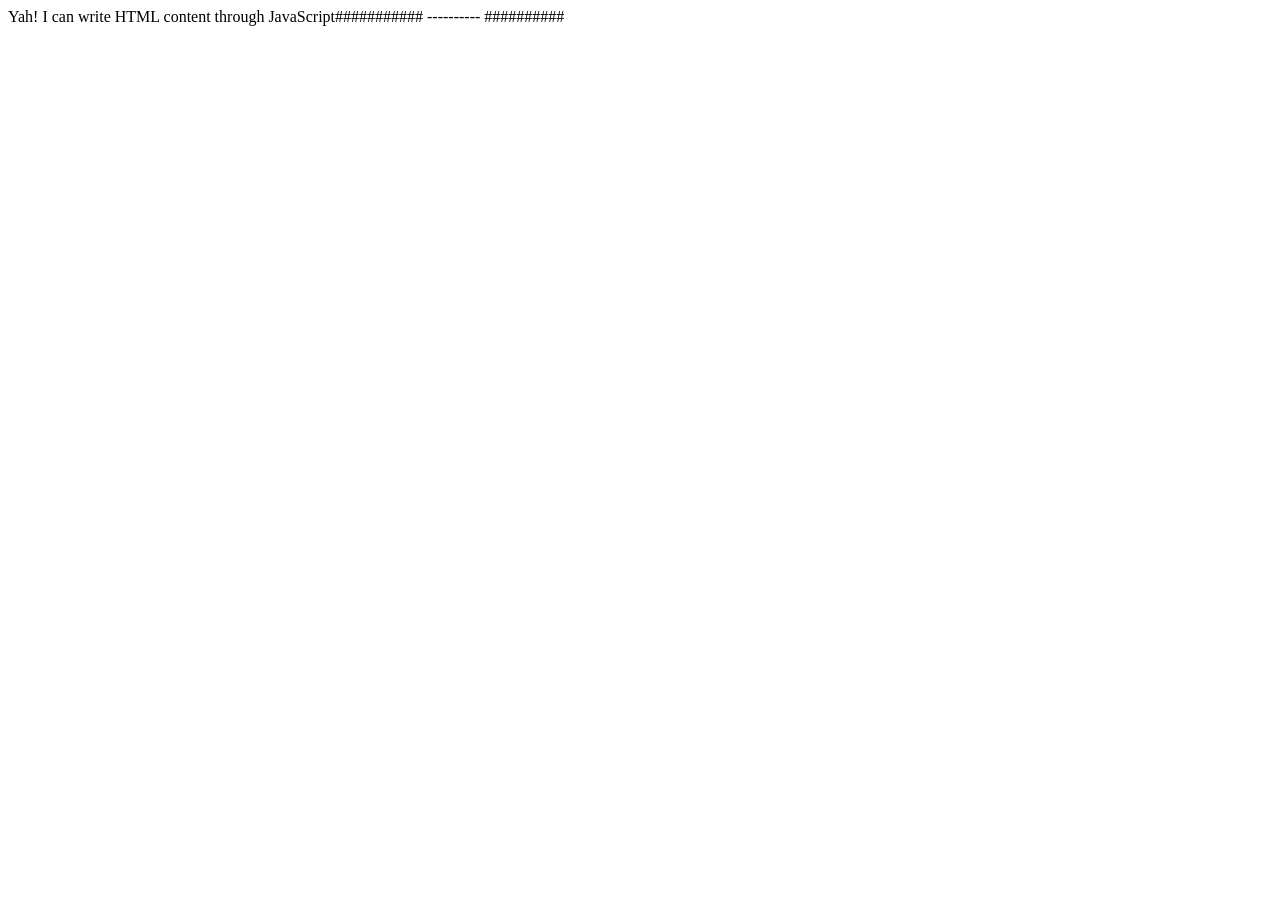
<file: Ass #2/index.html>
<!DOCTYPE html>
<html lang="en">
<head>
    <meta charset="UTF-8">
    <meta name="viewport" content="width=device-width, initial-scale=1.0">
    <title>Document</title>
    <script>
        let username;
        let myname="zakir raza";
        let message="Hello World"
        alert(message);
        let age=21;
        let course="Web development";
        alert(myname);
        alert(age);
        alert(course);
        alert("                                                 pizza\n                                                 pizz\n                                                 piz\n                                                 pi\n                                                 p");
        let email="zaakiraza110@gmail.com";
        alert("My E-mail Address is "+email);
        let book="A smater way to learn JavaScript";
        alert(book);
        document.write("Yah! I can write HTML content through JavaScript")
        let show="########### ---------- ##########"
        alert(show)
        document.write(show);
</script>
</head>
<body>
    
</body>
</html>
</file>
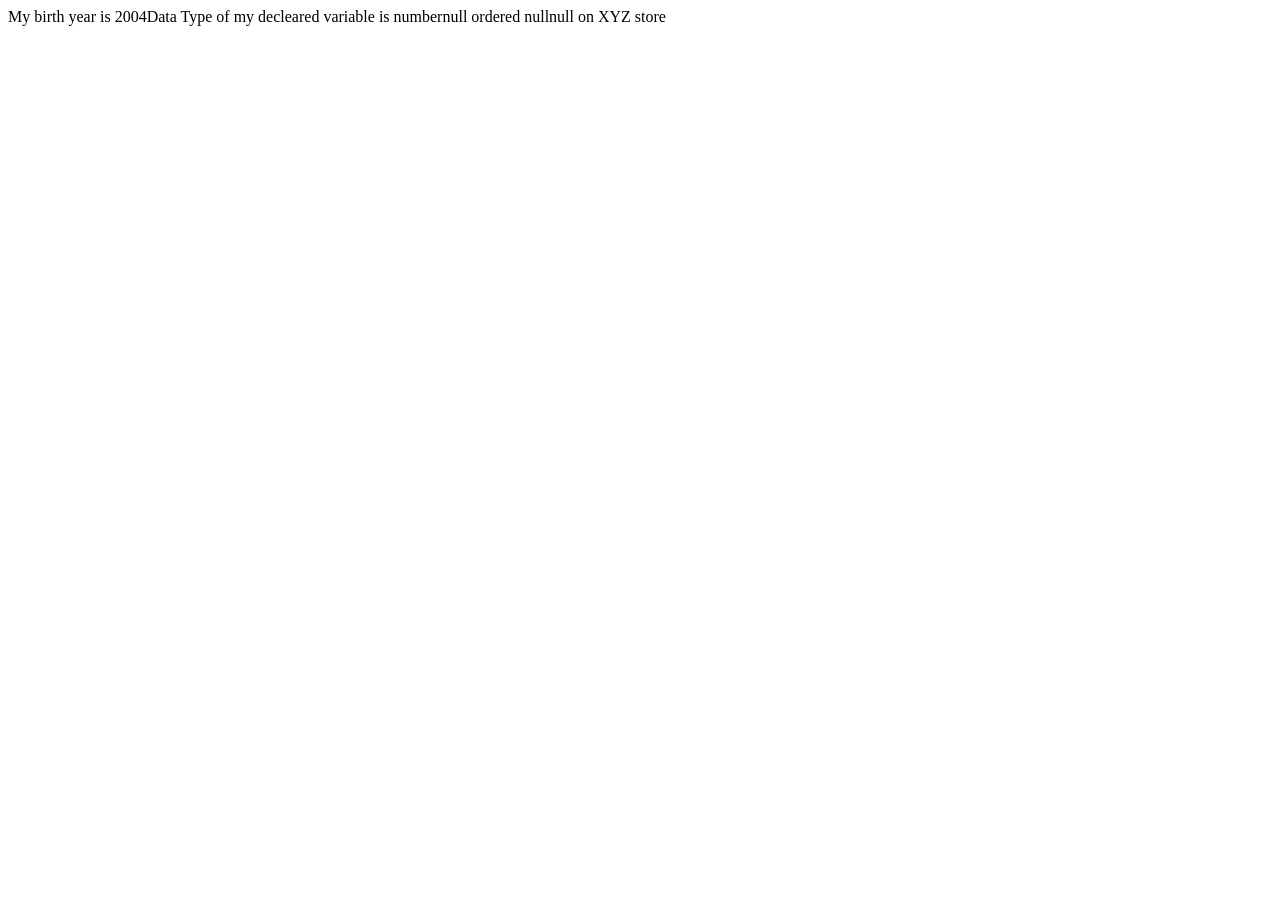
<file: Ass #3/index.html>
<!DOCTYPE html>
<html lang="en">
<head>
    <meta charset="UTF-8">
    <meta name="viewport" content="width=device-width, initial-scale=1.0">
    <title>Document</title>
</head>
<body>
<script src="app1.js"></script>    
</body>
</html>
</file>
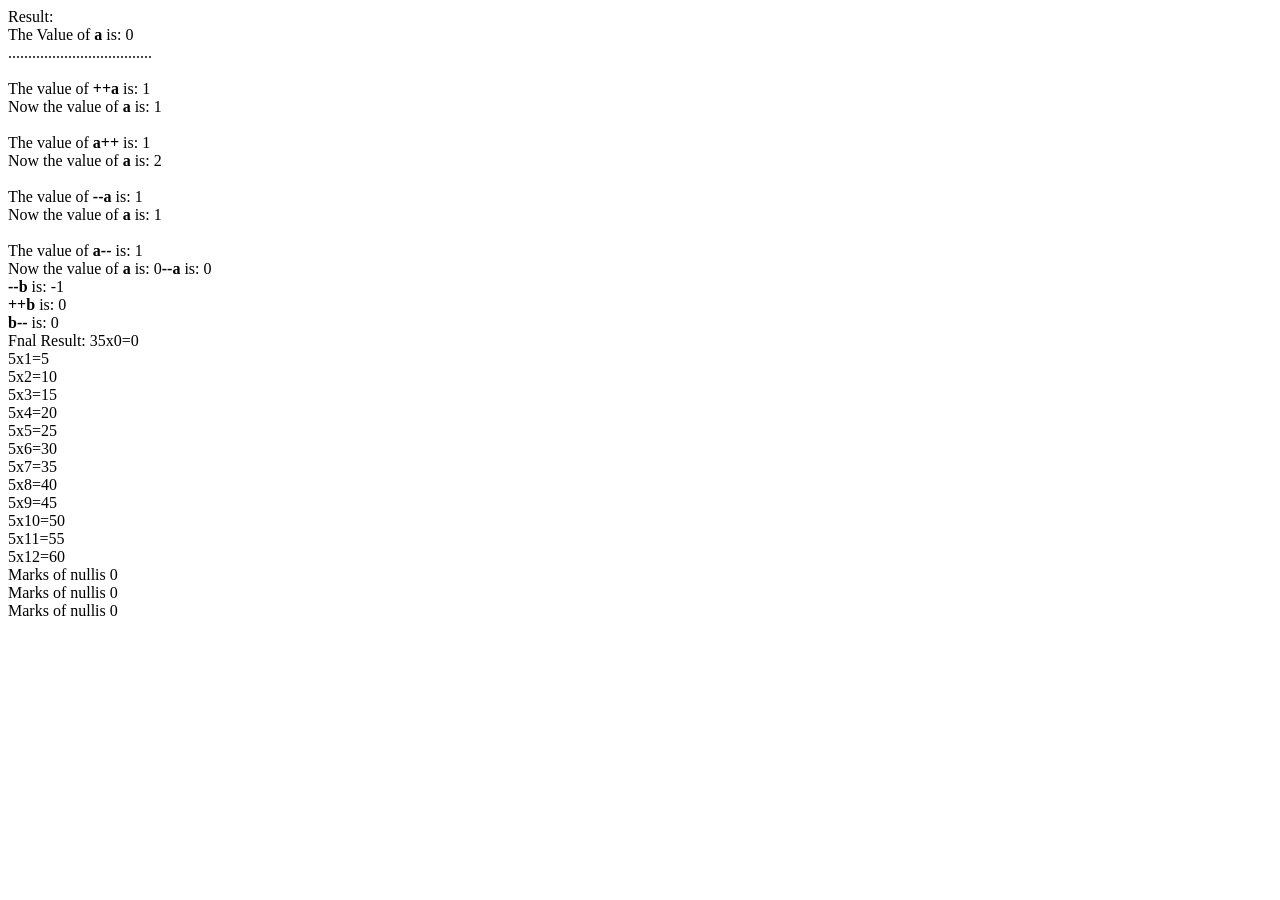
<file: Ass #6-9/index.html>
<!DOCTYPE html>
<html lang="en">
<head>
    <meta charset="UTF-8">
    <meta name="viewport" content="width=device-width, initial-scale=1.0">
    <title>Document</title>
</head>
<body>
    
    <script src="app.js"></script>

</body>
</html>
</file>
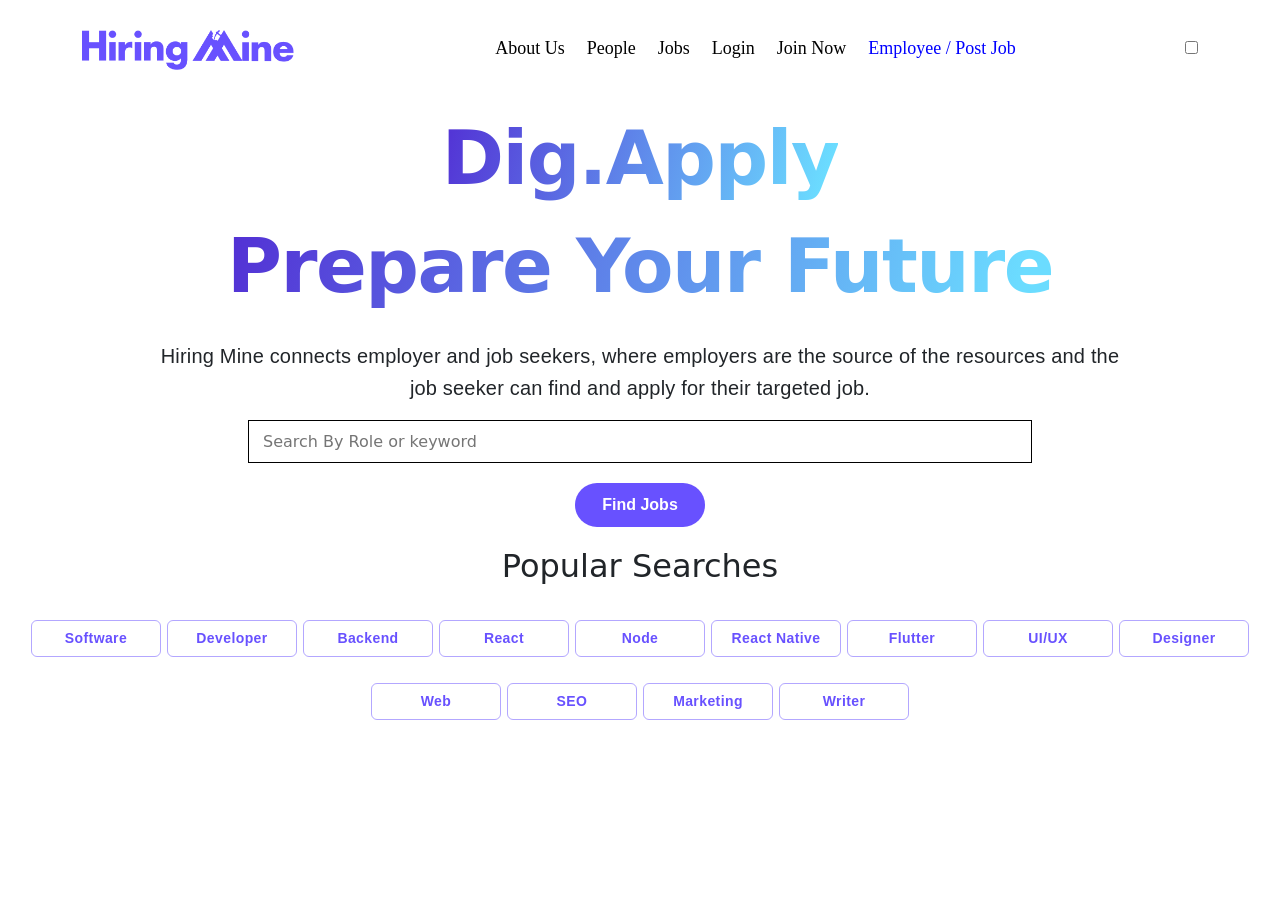
<file: CSS/Hiring Mine/index.html>
<!DOCTYPE html>
<html lang="en">
<head>
    <meta charset="UTF-8">
    <meta name="viewport" content="width=device-width, initial-scale=1.0">
    <link href="https://cdn.jsdelivr.net/npm/bootstrap@5.3.3/dist/css/bootstrap.min.css" rel="stylesheet" integrity="sha384-QWTKZyjpPEjISv5WaRU9OFeRpok6YctnYmDr5pNlyT2bRjXh0JMhjY6hW+ALEwIH" crossorigin="anonymous">
    <link rel="stylesheet" href="style.css">
    <title>Document</title>
</head>
<body>

    <section class="nav">
        <div class="container">
            <div class="content_nav">
                <div class="logo">
                    <img src="logo.png" alt="">
                </div>
                <ul class="nav_items">
                    <li><a href="#">About Us</a></li>
                    <li><a href="#">People</a></li>
                    <li><a href="#">Jobs</a></li>
                    <li><a href="#">Login</a></li>
                    <li><a href="#">Join Now</a></li>
                    <li><a id="lst_item" href="#">Employee / Post Job</a></li>
                </ul>
                <div class="on_off">
                    <input type="checkbox" id="checkbox">
                </div>
            </div>
        </div>
    </section>

    <section class="sec_one">
            <div class="content_one">
                <h1>Dig.Apply</h1>
                <h1>Prepare Your Future</h1>
                <p>Hiring Mine connects employer and job seekers, where employers are the source of the resources and the job seeker can find and apply for their targeted job.</p>
                <input type="text" placeholder="Search By Role or keyword">
                <a href=""><button>Find Jobs</button></a>
                <h2>Popular Searches</h2>
                <ul class="searches"></ul>
                <div class="btns">
                    <button>Software</button>
                    <button>Developer</button>
                    <button>Backend</button>
                    <button>React</button>
                    <button>Node</button>
                    <button>React Native</button>
                    <button>Flutter</button>
                    <button>UI/UX</button>
                    <button>Designer</button>
                    <button>Web</button>
                    <button>SEO</button>
                    <button>Marketing</button>
                    <button>Writer</button>
                </div>
                <div class="backgroundimg"></div>
            </div>
    </section>
    
</body>
</html>
</file>
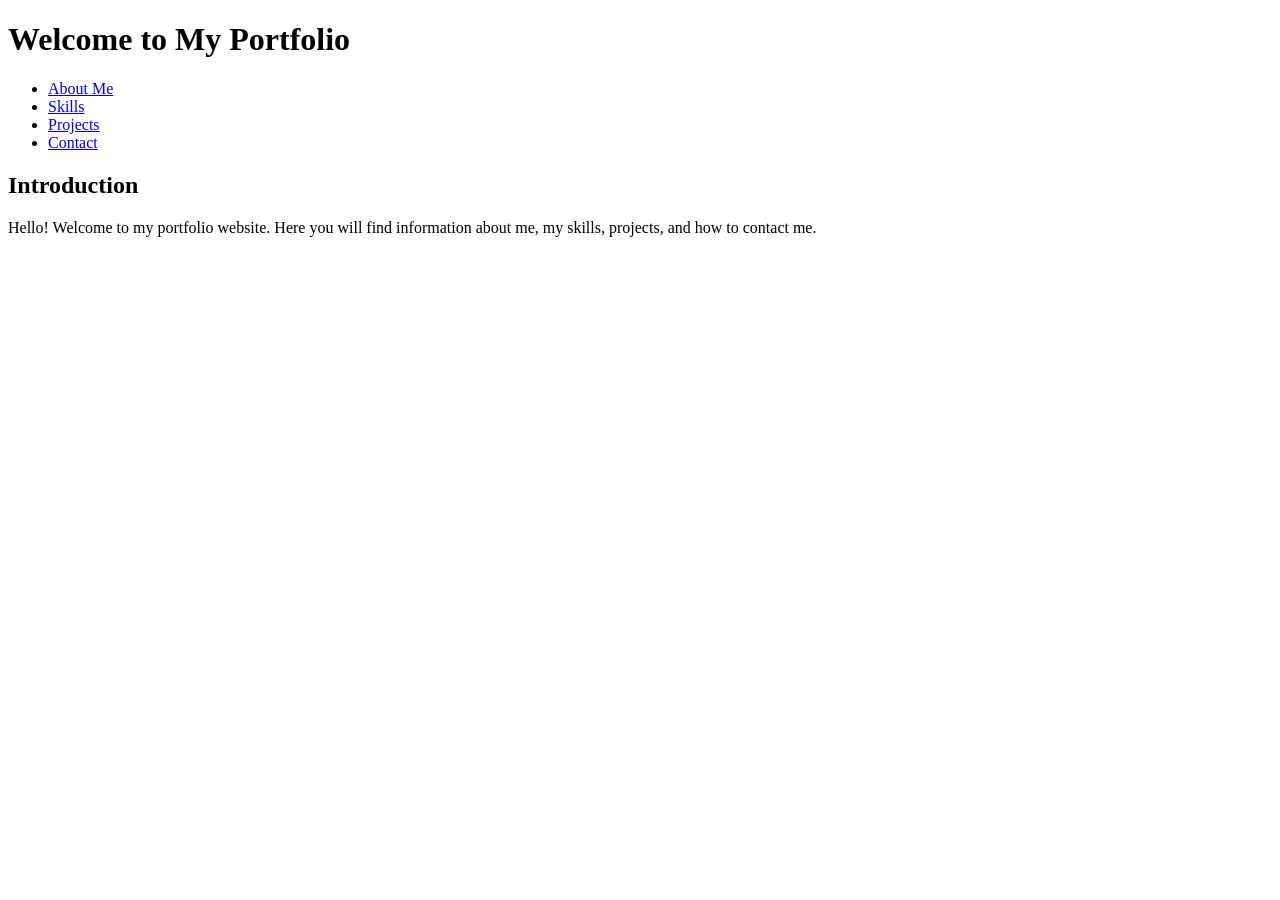
<file: HTML/Ass #2(Portfolio)/index.html>
<!DOCTYPE html>
<html lang="en">
<head>
    <meta charset="UTF-8">
    <meta name="viewport" content="width=device-width, initial-scale=1.0">
    <title>Welcome to My Portfolio</title>
</head>
<body>
    <header>
        <h1>Welcome to My Portfolio</h1>
        <nav>
            <ul>
                <li><a href="about.html">About Me</a></li>
                <li><a href="skill.html">Skills</a></li>
                <li><a href="project.html">Projects</a></li>
                <li><a href="contact.html">Contact</a></li>
            </ul>
        </nav>
    </header>
    <section>
        <h2>Introduction</h2>
        <p>Hello! Welcome to my portfolio website. Here you will find information about me, my skills, projects, and how to contact me.</p>
    </section>
</body>
</html>
</file>
<file: CSS/Hiring Mine/style.css>
* {
    margin: 0;
    padding: 0;
    box-sizing: border-box;
}

li {
    list-style-type: none;
}

a {
    text-decoration: none;
}

.logo {
    width: 19%;
}

.logo img {
    width: 100%;
}

.content_nav {
    display: flex;
    align-items: baseline;
    justify-content: space-between;
    padding: 30px 0;
}   

.nav_items{
    display: flex;
    gap: 22px;
}

ul.nav_items li a {
    font-size: 18px;
    color: black;
    font-family: Georgia, 'Times New Roman', Times, serif;
}

#lst_item{
    color: blue;
}

.backgroundimg {
    background-image: url(banner.png);
    background-position: bottom;
    background-size: cover;
}

.content_one {
    display: flex;
    flex-direction: column;
    justify-content: center;
    align-items: center;
}


.content_one h1{
    font-style: normal;
    font-weight: 700;
    font-size: 75px;
    line-height: 100px;
    text-align: center;
    letter-spacing: -.02em;
    background: linear-gradient(106.43deg, #522fd4, #6bdcff 95.12%);
    -webkit-background-clip: text;
    -webkit-text-fill-color: transparent;
    background-clip: text;
}

.content_one p {
    margin: 16px 12%;
    font-family: Roboto, Helvetica, Arial, sans-serif;
    font-weight: 400;
    letter-spacing: 0.00938em;
    text-align: center;
    font-size: 20px;
    line-height: 32px;
}


.content_one input {
    letter-spacing: inherit;
    color: currentcolor;
    border: 1px solid black;
    box-sizing: content-box;
    background: none;
    height: 1.5rem;
    width: 60%;
    padding: 8.5px 0px 8.5px 14px;
}

.content_one button {
    font-family: Roboto, Helvetica, Arial, sans-serif;
    color: white;
    font-weight: 700;
    width: 130px;
    background-color: rgb(104, 81, 255);
    border-style: initial;
    border-radius: 50px;
    padding: 10px 24px;
    margin: 20px 0;
}

.btns {
    display: flex;
    flex-wrap: wrap;
    justify-content: center;
    align-items: center;
    gap: 6px;
}

.btns button {
        justify-content: center;
    background-color: transparent;
    font-family: Roboto, Helvetica, Arial, sans-serif;
    font-size: 0.875rem;
    letter-spacing: 0.02857em;
    color: rgb(104, 81, 255);
    font-weight: 800;
    margin: 10px 0;
    border: 1px solid rgba(104, 81, 255, 0.5);
    border-radius: 6px;
    padding: 7px 10px;
}
</file>
